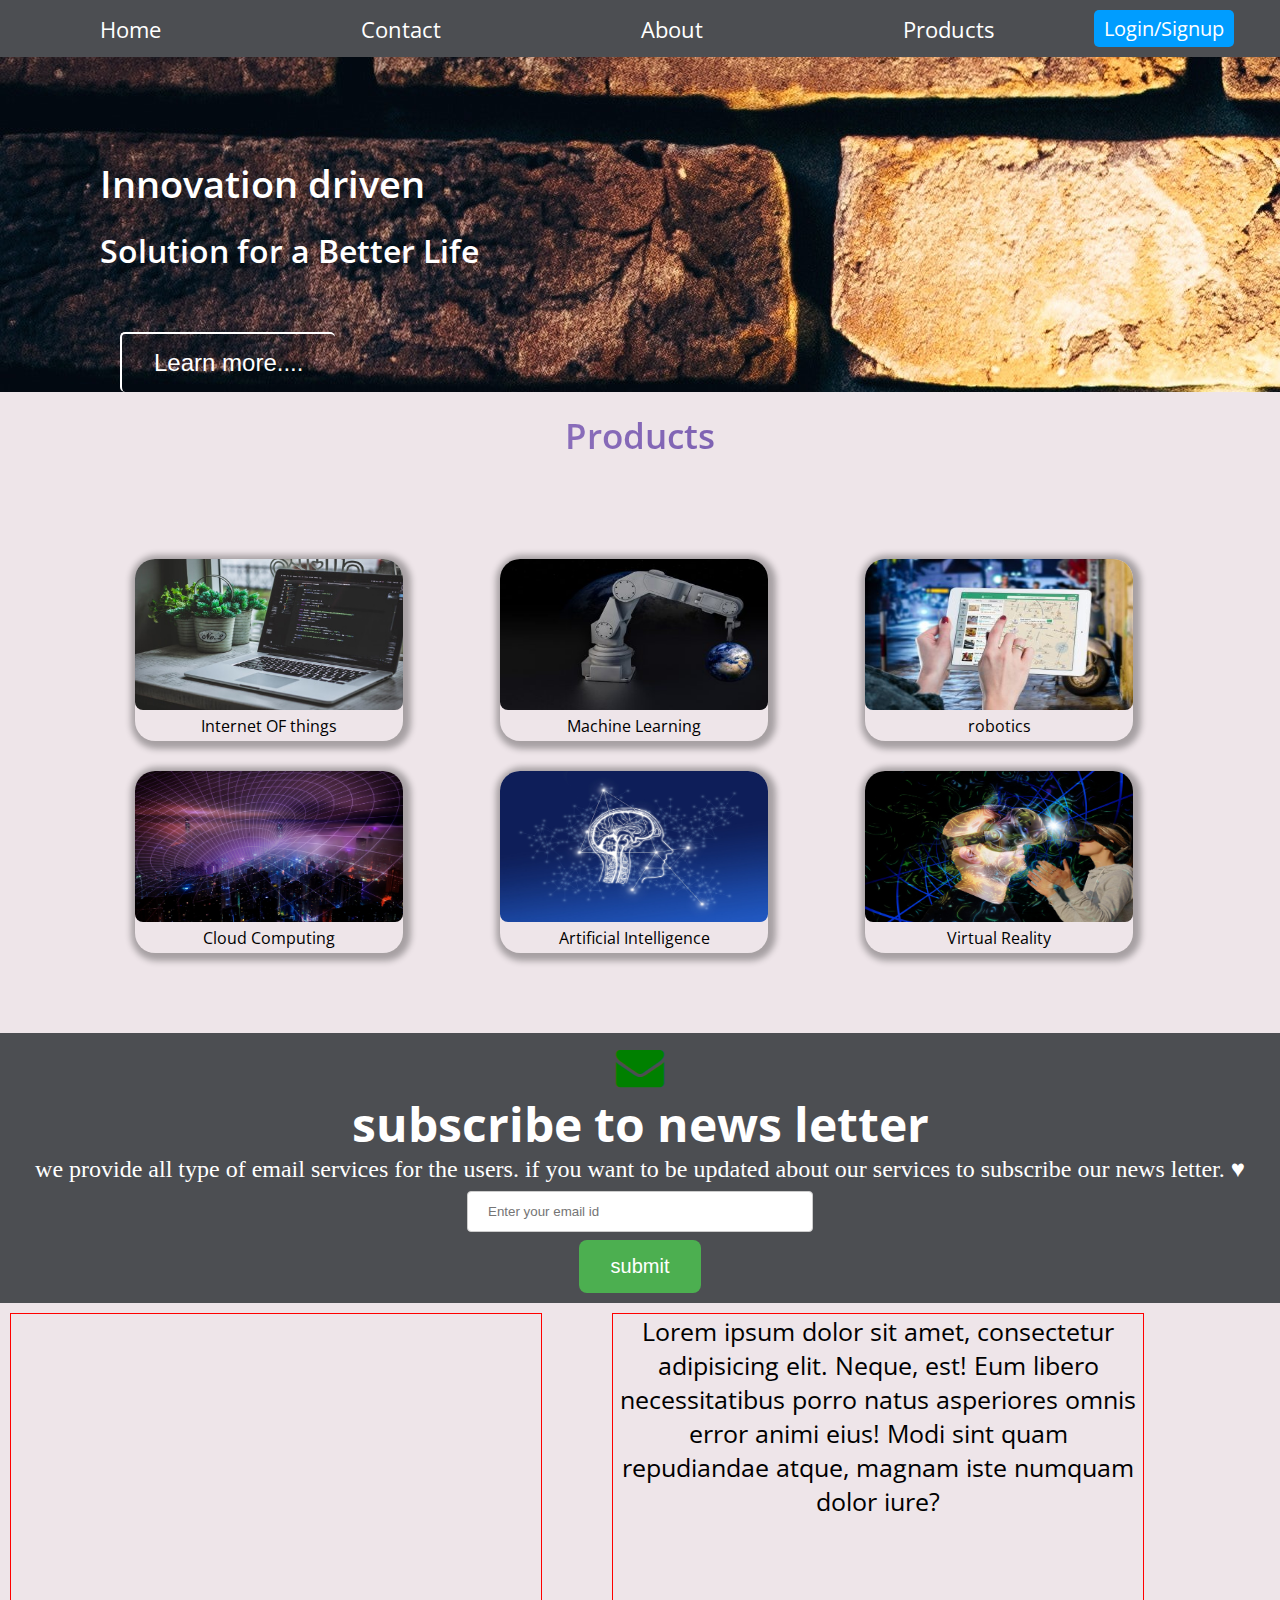
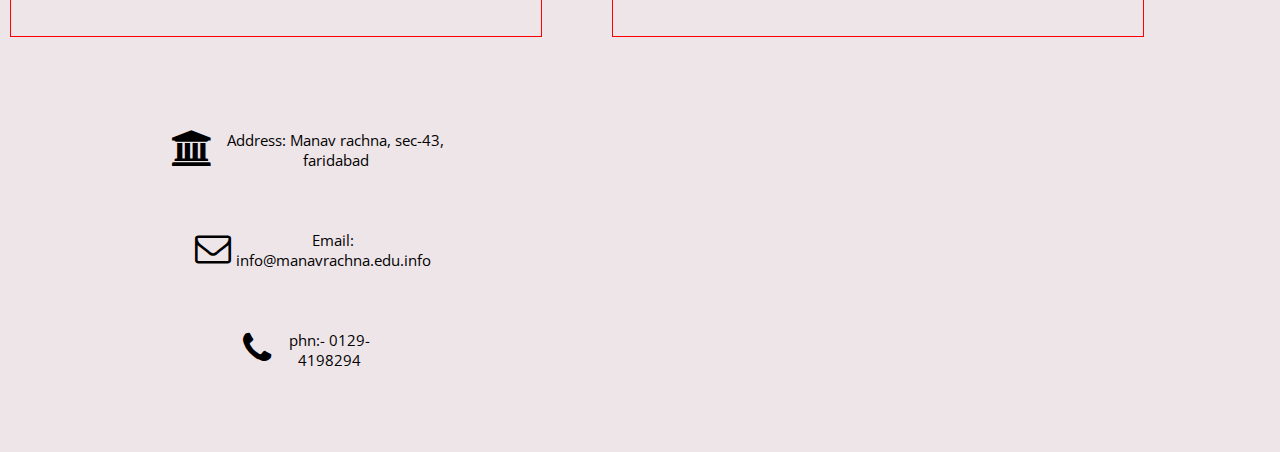
<file: day 7/index.html>
<!DOCTYPE html>
<html lang="en">
  <head>
    <meta charset="UTF-8" />
    <meta http-equiv="X-UA-Compatible" content="IE=edge" />
    <meta name="viewport" content="width=device-width, initial-scale=1.0" />
    <link
      href="https://fonts.googleapis.com/css?family=Open Sans"
      rel="stylesheet"
    />
    <link rel="stylesheet" href="style.css" />
    <link
      rel="stylesheet"
      href="https://cdnjs.cloudflare.com/ajax/libs/font-awesome/4.7.0/css/font-awesome.min.css"
    />
    <script type="text/javascript" src="script.js"></script>

    <title>Document</title>
  </head>
  <body>
    <div class="nav-container">
      <div class="nav-item"><a href="#">Home</a></div>
      <div class="nav-item"><a href="#">Contact</a></div>
      <div class="nav-item"><a href="#">About</a></div>
      <div class="nav-item"><a href="#">Products</a></div>
      <a href="login.html" target="_blank"
        ><div class="mybutton">Login/Signup</div>
      </a>
    </div>
    <div class="hero-section">
      <h1>Innovation driven</h1>
      <h2>Solution for a Better Life</h2>
      <button class="hero-button">Learn more....</button>
    </div>
    <div class="grid-header">Products</div>
    <div class="container">
      <div class="grid">
        <article>
          <img src="image/image1.jpg" alt="First image" />
          <p>Internet OF things</p>
        </article>
        <article>
          <img src="image/image2.jpg" alt="second image" />
          <p>Machine Learning</p>
        </article>
        <article>
          <img src="image/image3.jpg" alt="third image" />
          <p>robotics</p>
        </article>
        <article>
          <img src="image/image4.jpg" alt="four image" />
          <p>Cloud Computing</p>
        </article>
        <article>
          <img src="image/image5.jpg" aria-multiline="Fifth image" />
          <p>Artificial Intelligence</p>
        </article>
        <article>
          <img src="image/image6.jpg" alt="6th image" />
          <p>Virtual Reality</p>
        </article>
      </div>
    </div>
    <div class="news-container">
      <div class="sub-container">
        <i class="fa fa-envelope" style="font-size: 48px; color: green"></i>
        <h1>subscribe to news letter</h1>
        <p>
          we provide all type of email services for the users. if you want to be
          updated about our services to subscribe our news letter. &hearts;
        </p>
      </div>
      <div class="sub-container">
        <input
          type="text"
          placeholder="Enter your email id"
          name="email"
          required
        />
        <button type="submit" value="submit" id="button-submit">submit</button>
      </div>
    </div>
    <div class="grid-container-element">
      <div class="grid-child-element">
        <iframe
          width="560"
          height="315"
          src="https://www.youtube.com/embed/_qReGTOrKTk"
          title="YouTube video player"
          frameborder="0"
          allow="accelerometer; autoplay; clipboard-write; encrypted-media; gyroscope; picture-in-picture"
          allowfullscreen
        ></iframe>
      </div>
      <div class="grid-child-element">
        Lorem ipsum dolor sit amet, consectetur adipisicing elit. Neque, est!
        Eum libero necessitatibus porro natus asperiores omnis error animi eius!
        Modi sint quam repudiandae atque, magnam iste numquam dolor iure?
      </div>
    </div>
    <div class="contact-container">
      <div class="class1">
        <div class="class1-items">
          <i class="fa fa-bank" style="font-size: 36px"></i>
          <p>Address: Manav rachna, sec-43, faridabad</p>
        </div>
        <div class="class1-items">
          <i class="fa fa-envelope-o" style="font-size: 36px"></i>
          <p>Email: info@manavrachna.edu.info</p>
        </div>
        <div class="class1-items">
          <i class="fa fa-phone" style="font-size: 36px"></i>
          <p>phn:- 0129-4198294</p>
        </div>
      </div>
      <div class="class2">
        <iframe
          src="https://www.google.com/maps/embed?pb=!1m18!1m12!1m3!1d3507.968097155722!2d77.28155871499794!3d28.450378082489955!2m3!1f0!2f0!3f0!3m2!1i1024!2i768!4f13.1!3m3!1m2!1s0x390ce0ab6fec0aab%3A0x87c9e10e1ae0b0fc!2sManav%20Rachna%20International%20Institute%20Of%20Research%20And%20Studies!5e0!3m2!1sen!2sin!4v1658309090768!5m2!1sen!2sin"
          style="border: 0"
          allowfullscreen=""
          loading="lazy"
          referrerpolicy="no-referrer-when-downgrade"
        ></iframe>
      </div>
    </div>
  </body>
</html>
</file>
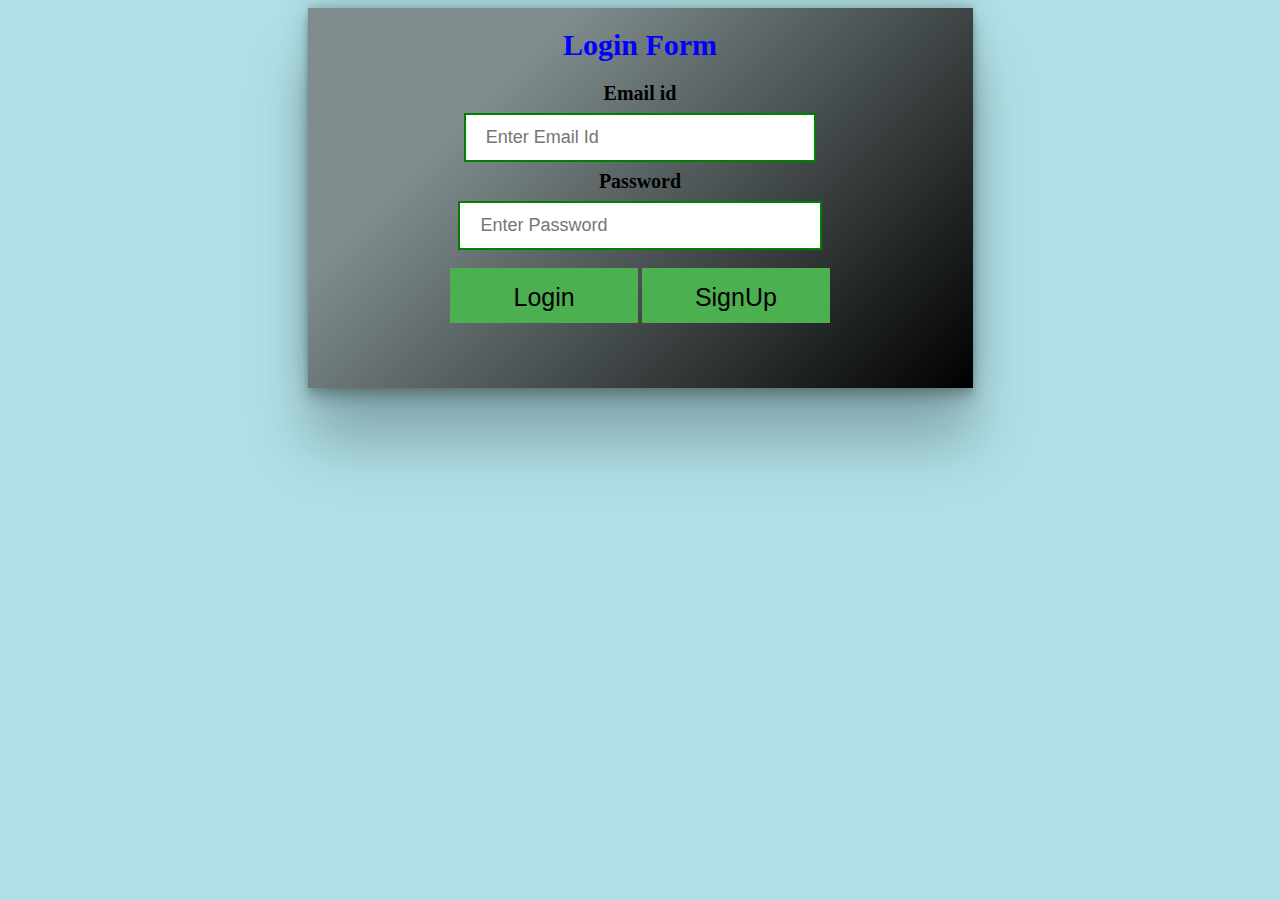
<file: day 7/login.html>
<!DOCTYPE html>
<html lang="en">
  <head>
    <meta charset="UTF-8" />
    <meta http-equiv="X-UA-Compatible" content="IE=edge" />
    <meta name="viewport" content="width=device-width, initial-scale=1.0" />
    <title>Login_page</title>
    <style>
      body {
        background-color: powderblue;
      }
      h1 {
        color: blue;
      }
      .login-data {
        display: flex;
        flex-direction: column;

        text-align: center;
        align-items: center;
        font-size: 15px;
        box-shadow: rgba(0, 0, 0, 0.25) 0px 54px 55px,
          rgba(0, 0, 0, 0.12) 0px -12px 30px, rgba(0, 0, 0, 0.12) 0px 4px 6px,
          rgba(0, 0, 0, 0.17) 0px 12px 13px, rgba(0, 0, 0, 0.09) 0px -3px 5px;
        width: 665px;
        height: 380px;
        margin: auto;
        background-color: #000000;
        background-image: linear-gradient(315deg, #000000 0%, #7f8c8d 74%);
      }

      button:hover {
        opacity: 0.7;
      }

      input[type="text"],
      input[type="password"] {
        width: 100%;
        margin: 8px 0;
        padding: 12px 20px;
        display: inline-block;
        border: 2px solid green;
        box-sizing: border-box;
        font-size: 18px;
      }
      .login-data button {
        background-color: #4caf50;
        width: 188px;
        height: 55px;
        color: black;
        padding: 15px;
        margin: 10px 0px;
        font-size: 25px;
        border: none;
        cursor: pointer;
      }
      .login-data .username label {
        font-size: 20px;
        font-weight: 700;
      }
      .login-data .password {
        font-size: 20px;
        font-weight: 700;
      }
    </style>
  </head>
  <body>
    <div class="login-data">
      <h1>Login Form</h1>
      <div class="username">
        <label for="email">Email id</label>
        <input
          type="text"
          id="username"
          name="email"
          placeholder="Enter Email Id"
          required
        />
      </div>
      <div class="password">
        <label for="Password">Password</label>
        <input
          type="password"
          id="password"
          name="password"
          placeholder="Enter Password"
        />
      </div>
      <div class="submit-button" id="submit-button">
        <button type="submit" name="login" id="button1">Login</button>
        <button type="submit" name="signup" id="button2">SignUp</button>
      </div>
    </div>
  </body>
</html>
</file>
<file: day 7/style.css>
* {
  margin: 0px;
}
body {
  font-family: open sans;
}
.nav-container a {
  text-decoration: none;
}
.nav-container {
  display: flex;
  color: black;
  text-align: center;
  justify-content: space-between;
  background-color: #4c4e52;
  align-items: center;
  padding-bottom: 10px;
  padding-top: 10px;
}
.nav-item a {
  text-decoration: none;
  color: white;
  padding-left: 100px;
  padding-right: 100px;
  font-size: 22px;
}
.nav-item a:hover {
  color: #ffd700;
}
.mybutton {
  color: white;
  background-color: #009dff;
  margin-right: 50px;
  border: none;
  font-size: 20px;
  cursor: pointer;
  padding: 5px 10px;
  border-radius: 5px;
}
.hero-section {
  background-image: url(image/back.jpg);
  width: 100%;
  height: 100%;
  background-repeat: no-repeat;
  background-attachment: fixed;
}
.grid-header {
  margin-top: 20px;
  align-items: center;
  text-align: center;
  font-size: 35px;
  padding-bottom: 20px;
  background-image: linear-gradient(to left, #553c9a, #b393d3);
  color: transparent;
  background-clip: text;
  -webkit-background-clip: text;
  font-weight: 600;
}
body {
  background: #eee5e9;
}
.grid {
  margin: 80px;
  display: grid;
  grid-template-columns: repeat(3, 1fr);
  grid-gap: 30px;
  align-items: center;
}
.grid > article {
  background: #eee5e9;
  border: none;
  box-shadow: 2px 2px 6px 6px rgba(0, 0, 0, 0.3);
  border-radius: 20px;
  width: 268px;
  height: 182px;
  transition: transform 0.3s;
  text-align: center;
}
.grid > article:hover {
  transform: scale(1.2);
  box-shadow: 2px 2px 26px 0px rgba(0, 0, 0, 0.3);
}
.grid > article img {
  width: 100%;
  border-top-left-radius: 20px;
  border-top-right-radius: 20px;
}
.container {
  margin-left: 55px;
}
img {
  width: 227px;
  height: 151px;
  border-radius: 8px;
  cursor: pointer;
}
.hero-section h1 {
  padding-top: 100px;
  padding-left: 100px;
  font-size: 2.4rem;
  color: white;
  font-weight: 600;
}
.hero-section h2 {
  padding-top: 20px;
  padding-left: 100px;
  font-size: 2rem;
  color: white;
  font-weight: 600;
}
.hero-button {
  color: white;
  border-color: white;
  padding: 15px 32px;
  background-color: transparent;
  border-radius: 5px;
  margin-left: 120px;
  margin-top: 60px;
  font-size: 1.5rem;
  border-right: none;
  border-bottom: none;
}
.hero-button:hover {
  transform: translate(5px);
  box-shadow: 2px 2px 26px 0px rgba(0, 0, 0, 0.3);
}
@media (max-width: 768px) {
  .grid {
    grid-template-columns: repeat(2, 1fr);
  }
  .nav-container {
    width: 80vh;
  }

  .hero-section {
    width: 100%;
  }
}
@media (max-width: 500px) {
  .grid {
    grid-template-columns: repeat(1, 1fr);
  }
}
.news-container {
  display: flex;
  flex-direction: column;
  text-align: center;
  align-items: center;
  padding: 10px;
  color: white;
  background-color: #4c4e52;
}
input {
  width: 100%;
  padding: 12px 20px;
  margin: 8px 0;
  display: inline-block;
  border: 1px solid #ccc;
  border-radius: 4px;
  box-sizing: border-box;
}
#button-submit {
  background-color: #4caf50;
  border: none;
  color: white;
  padding: 15px 32px;
  text-align: center;
  text-decoration: none;
  display: inline-block;
  font-size: 20px;
  border-radius: 8px;
  transition: all 0.3s ease-out;
}
.news-container .sub-container h1 {
  font: optional;
  font-size: 3rem;
}
.news-container .sub-container p {
  font-family: "Times New Roman", Times, serif;
  font-size: 1.5rem;
}
.news-container .sub-container #button-submit:hover {
  background-color: purple;
  color: #ffd700;
  transform: translate(0, 5px);
}
.news-container .sub-container i:hover {
  color: purple;
  transform: translate(0, 5px);
}
.fa fa-envelope {
  transition: all 0.3s ease-out;
}
.contact-container {
  display: flex;
  justify-content: space-between;
}
.contact-container .class2 iframe {
  width: 650px;
  height: 400px;
}
.class1 {
  display: flex;
  flex-direction: column;
  justify-content: center;
  position: relative;
  text-align: center;
  align-items: center;
  padding: 20px;
  margin-left: auto;
  margin-right: auto;
}
.class1-items {
  font-size: 15px;
}
.class1-items i {
  float: left;
}
.class1 .class1-items {
  padding: 30px;
}
.grid-container-element {
  display: grid;
  grid-template-columns: 1fr 1fr;
  grid-gap: 50px;
  width: 50%;
}
.grid-child-element {
  margin: 10px;
  border: 1px solid red;
  width: 530px;
  text-align: center;
  align-items: center;
  font-size: 25px;
}
</file>
